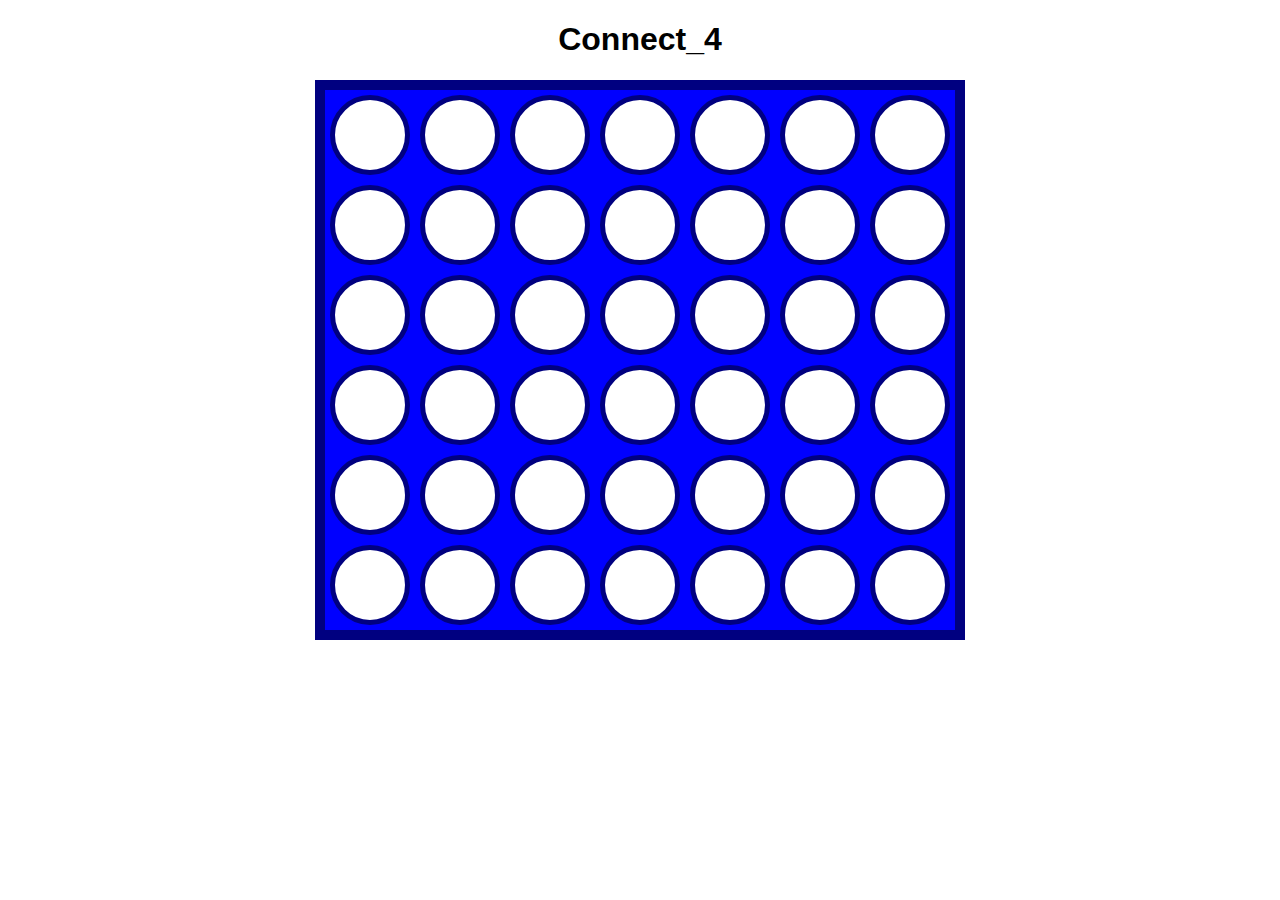
<file: Connect_4_Game/index.html>
<!DOCTYPE html>
<html lang="en">
<head>
    <meta charset="UTF-8">
    <meta http-equiv="X-UA-Compatible" content="IE=edge">
    <meta name="viewport" content="width=device-width, initial-scale=1.0, user-scalable=no">
    <title>Connect_4</title>
    <link rel="stylesheet" href="style.css">
</head>
<body>
    <h1>Connect_4</h1>
    <h2 id="winner"></h2>
    <div id="board"></div>
    <script src="script.js"></script>
</body>
</html>
</file>
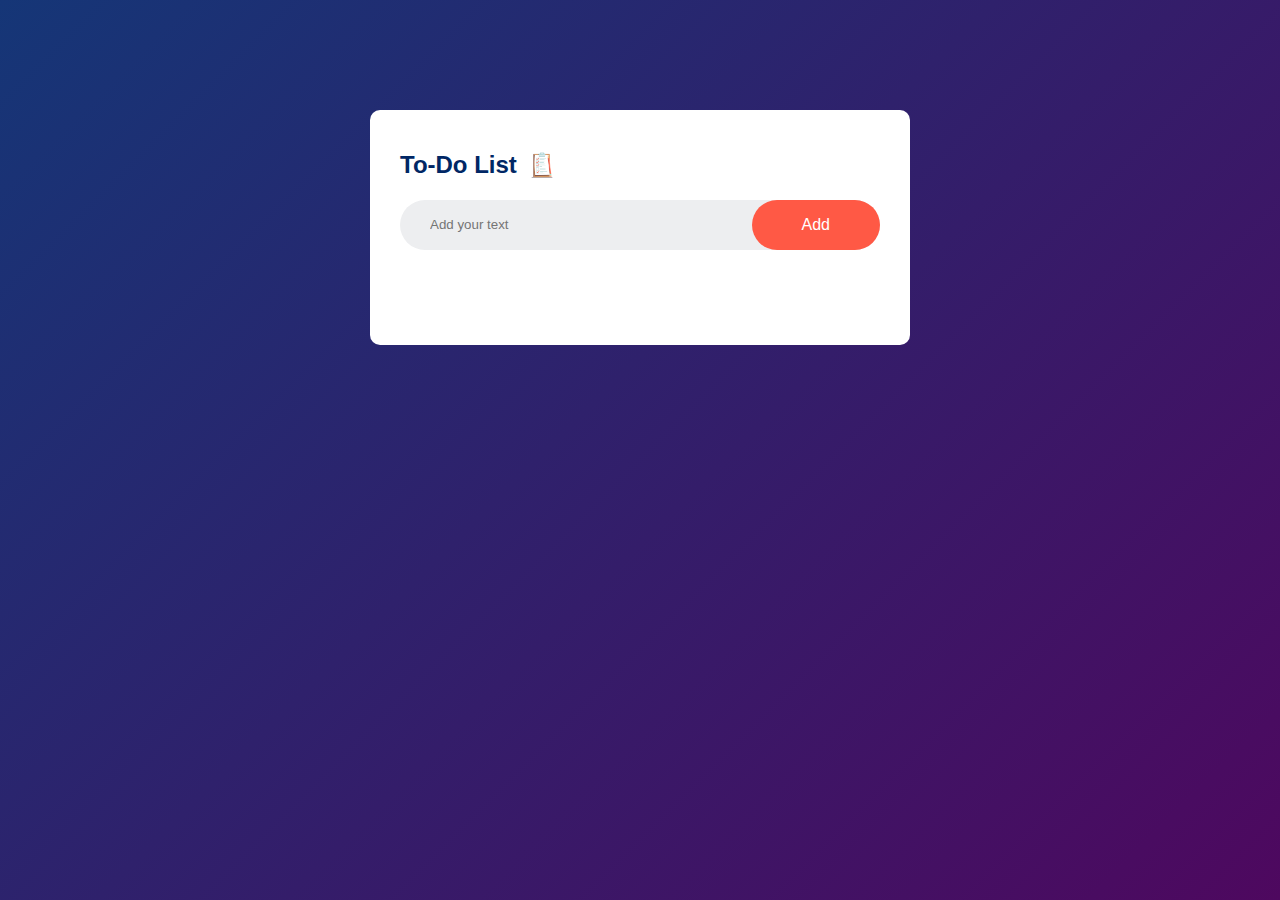
<file: To-Do List App/index.html>
<!DOCTYPE html>
<html lang="en">
<head>
    <meta charset="UTF-8">
    <meta name="viewport" content="width=device-width, initial-scale=1.0">
    <title>To-Do List App</title>
    <link rel="stylesheet" href="style.css">
</head>
<body>
  <div class="container">
    <div class="todo-app">
        <h2>To-Do List <img src="Image/icon.png" alt=""></h2>
        <div class="row">
            <input type="text" id="input-box" placeholder="Add your text">
            <button onclick="addTask()">Add</button>
        </div>
        <ul id="list-container">
            <!-- <li class="checked">Task 1</li>
            <li>Task 2</li>
            <li>Task 3</li> -->
        </ul>
    </div>
  </div> 
  <script src="script.js"></script> 
</body>
</html>
</file>
<file: Connect_4_Game/style.css>
body {
    font-family: Arial, Helvetica, sans-serif;
    text-align: center;
}

#board {
    height: 540px;
    width: 630px;
    background-color: blue;
    border: 10px solid navy;
    
    margin: 0 auto;
    display: flex;
    flex-wrap: wrap;
}

.tile {
    height: 70px;
    width: 70px;
    margin: 5px;

    /* Circle */
    background-color: white;
    border-radius: 50%;
    border: 5px solid navy;
}

.red-piece {
    background-color: red;
}

.yellow-piece {
    background-color: yellow;
}
</file>
<file: To-Do List App/style.css>
* {
    margin: 0;
    padding: 0;
    font-family: 'Poppins', sans-serif;
    box-sizing: border-box;
}
.container {
    width: 100%;
    min-height: 100vh;
    background: linear-gradient(135deg, #153677, #4e085f);
    padding: 10px;
}
.todo-app {
    width: 100%;
    max-width: 540px;
    background: #fff;
    margin: 100px auto 20px;
    padding: 40px 30px 70px;
    border-radius: 10px;
}
.todo-app h2 {
    color: #002765;
    display: flex;
    align-items: center;
    margin-bottom: 20px;
}
.todo-app h2 img {
    width: 30px;
    margin-left: 10px;
}
.row {
    display: flex;
    align-items: center;
    justify-content: space-between;
    background: #edeef0;
    border-radius: 30px;
    padding-left: 20px;
    margin-bottom: 25px;
}
input {
    flex: 1;
    border: none;
    outline: none;
    background: transparent;
    padding: 10px;
    font-weight: 14px;
}
button {
     border: none;
     outline: none;
     padding: 16px 50px;
     background: #ff5945;
     color: #fff;
     font-size: 16px;
     cursor: pointer;
     border-radius: 40px;
}
ul li {
    list-style: none;
    font-size: 17px;
    padding: 12px 8px 12px 50px;
    user-select: none;
    cursor: pointer;
    position: relative;
}
ul li::before {
    content: '';
    position: absolute;
    height: 28px;
    width: 28px;
    border-radius: 50%;
    background-image: url(Image/unchecked.png);
    background-size: cover;
    background-position: center;
    top: 12px;
    left: 8px;
}
ul li.checked {
    color: #555;
    text-decoration: line-through;
}
ul li.checked::before {
    background-image: url(Image/checked.png);
}
ul li span {
    position: absolute;
    right: 0;
    top: 5px;
    width: 40px;
    height: 40px;
    font-size: 22px;
    color: #555;
    line-height: 40px;
    text-align: center;
    border-radius: 50%;
} 
ul li span:hover {
    background: #edeef0;
}
</file>
